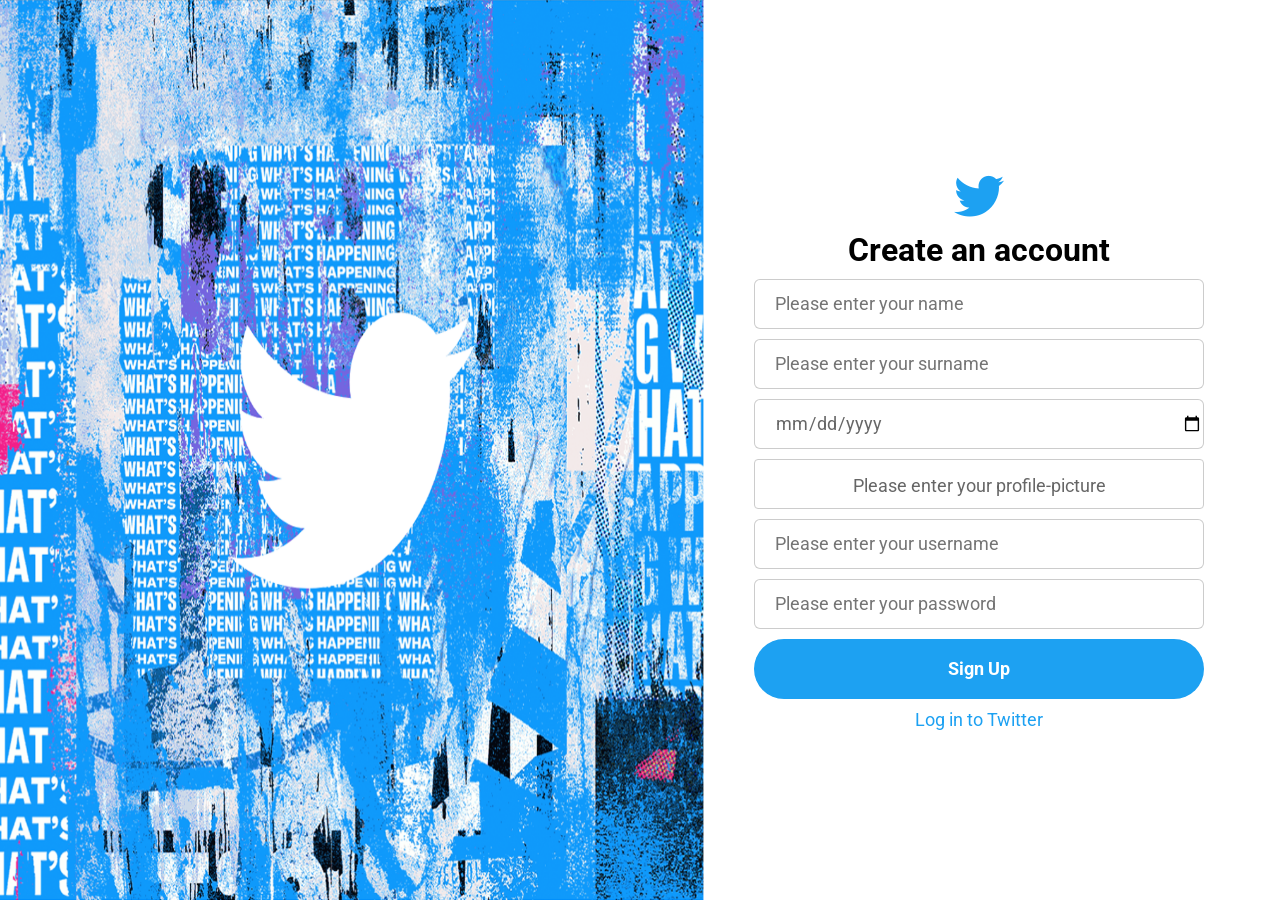
<file: signup.html>
<!DOCTYPE html>
<html lang="en">

<head>
    <meta charset="UTF-8">
    <meta name="viewport" content="width=device-width, initial-scale=1.0">
    <link rel="stylesheet" href="./signup.css">
    <link rel="stylesheet" href="https://cdnjs.cloudflare.com/ajax/libs/font-awesome/6.7.2/css/all.min.css"
        integrity="sha512-Evv84Mr4kqVGRNSgIGL/F/aIDqQb7xQ2vcrdIwxfjThSH8CSR7PBEakCr51Ck+w+/U6swU2Im1vVX0SVk9ABhg=="
        crossorigin="anonymous" referrerpolicy="no-referrer" />
    <link rel="preconnect" href="https://fonts.googleapis.com">
    <link rel="preconnect" href="https://fonts.gstatic.com" crossorigin>
    <link href="https://fonts.googleapis.com/css2?family=Roboto:ital,wght@0,100..900;1,100..900&display=swap"
        rel="stylesheet">
    <title>SignUp Twitter</title>
</head>

<body>
    <img src="./back-twitter 1.png" alt="">
    <div class="container">
        <div><i style="color: #1DA1F2; font-size: 50px;" class="fa-brands fa-twitter"></i></div>
        <div>
            <h1 class="title">Create an account</h1>
        </div>
        <div><input type="text" placeholder="Please enter your name"></div>
        <div><input type="text" placeholder="Please enter your surname"></div>
        <div><input type="date" id="birthdate"></div>
        <div>
            <label for="profile-picture" class="custom-file-upload">
                Please enter your profile-picture
            </label>
            <input type="file" id="profile-picture" style="display: none;">
        </div>
        <div>
            <input type="text" placeholder="Please enter your username">
        </div>
        <div>
            <input type="password" placeholder="Please enter your password">
        </div>

        <div>
            <button type="submit">Sign Up</button>
        </div>
        <div>
            <a href="./index.html">
                <p>Log in to Twitter</p>
            </a>
        </div>
    </div>
</body>

</html>
</file>
<file: signup.css>
* {
  box-sizing: border-box;
  padding: 0;
  margin: 0;
  font-family: "roboto";
}

html,
body {
  overflow: hidden;
}

body {
  display: flex;
  align-items: center;
  /* justify-content: space-between; */
  gap: 50px;
}

img {
  height: 100vh;
  width: 55%;
}

input,
label {
  width: 450px;
  height: 50px;
  outline: none;
  /* rgba ichidagi 4chi qiymat opacityga beriladi */
  border: 1px solid rgba(0, 0, 0, 0.2);
  border-radius: 6px;
  color: rgba(0, 0, 0, 0.6);
  font-size: 18px;
  padding-inline-start: 20px;
  padding-block: 23px;
}


.custom-file-upload {
  display: inline-block;
  padding: 15px;
  border: 1px solid #ccc;
  border-radius: 4px;
  cursor: pointer;
  text-align: center;
  /* background-color: #f9f9f9;  */
}

button {
  width: 450px;
  height: 60px;
  background: #1da1f2;
  border-radius: 76px;
  border: none;
  color: white;
  font-size: 18px;
  font-weight: 700;
  cursor: pointer;
}

button:hover {
  background: #ffffff;
  border: 1px solid #1da1f2;
  color: #1da1f2;
}

p {
  font-size: 18px;
  color: #1da1f2;
  font-weight: 400;
}

a {
  text-decoration: none;
}

.container {
  display: flex;
  flex-direction: column;
  align-items: center;
  justify-content: center;
  gap: 10px;
  /* margin-top: 50px; */
}
</file>
